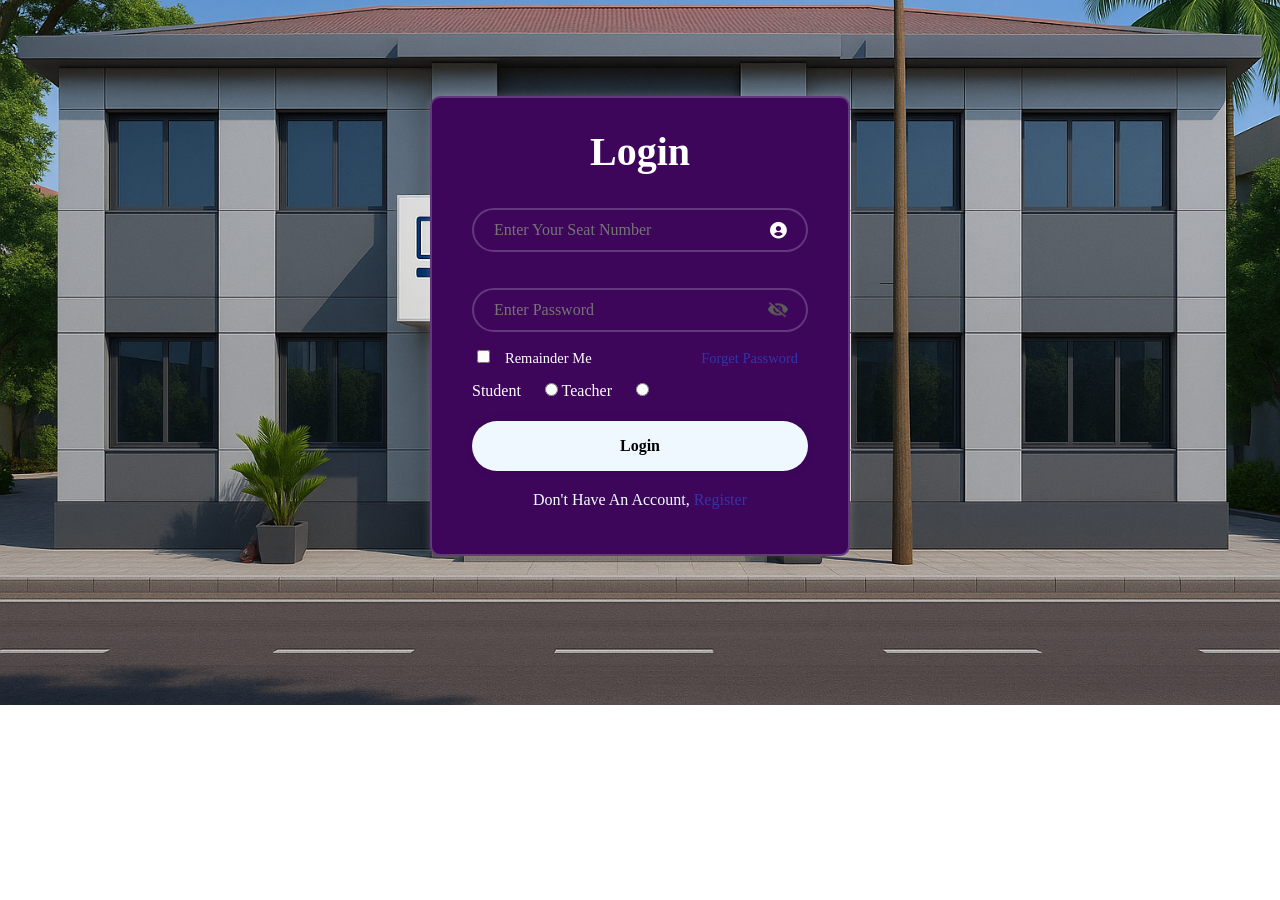
<file: index.html>
<!DOCTYPE html>
 <html lang="en">
 <head>
    <meta charset="UTF-8">
    <meta name="viewport" content="width=device-width, initial-scale=1.0">
    <title>Login Form</title>
    <link rel="stylesheet" href="login.css" hreflang="index.php">
    <link href='https://unpkg.com/boxicons@2.1.4/css/boxicons.min.css' rel='stylesheet'>
 </head>
 <script>

  // let eyeicon = document.getElementById("eyeicon");
  // let password = document.getElementById("password");
  // eyeicon.dblonclick = function()
  // {
  //   if(password.type == "password")
  //   {
  //     password.type = "text";
  //     eyeicon.scr = "eye-open.png";
  //   }
  //   else
  //   {
  //    password.type = "password";
  //     eyeicon.scr = "eye-close.png";
  //   }
  // }

  function setcookie()
  {
    var user = document.getElementById("user1").value;
    var pass = document.getElementById("pass1").value;
    
    document.cookie = "myusername="+user+"; path=http://localhost/EXAM MANAGEMENT/";
    document.cookie = "mypass="+pass+"; path=http://localhost/EXAM MANAGEMENT/";
  }
  function getcookiedata()
  {
    console.log(document.cookie);
    var u = getcookie("myusername");
    var p = getcookie("mypass");
     document.getElementById("user1").value = u;
     document.getElementById("pass1").value = p;
  }
  function getcookie(cname)
  {
    var name = cname+"=";
    var decodedCookie = decodeURIComponent(document.cookie);
    var ca = decodedCookie.split(";");
    for(var i=0; i<ca.length; i++)
    {
      var c = ca[i];
      while(c.charAt(0)==' ')
      {
        c= c.substring(1);
      }
      if(c.indexOf(name)==0)
      {
        return c.substring(name.length, c.length);
      }
    }
    return "";
  }
  
 </script>
 <body onload="getcookiedata()">

    <div class="wrapper">
      <form action="login.php" method="post">
      <h1>Login</h1>
      <div class="input-box"> 
        <input type="number" placeholder="Enter Your Seat Number" name="seat" id="user1" required>
        <i class='bx bxs-user-circle'></i><br>
      </div>
      <div class="input-box">
      <input type="password" placeholder="Enter Password" name="pass" id="pass1" required>
        <img src="eye-close.png" name="eyeicon"></img>
      </div>
      <div class="rememder">
        <label><input type="checkbox" id="ch1" onclick="setcookie()" >Remainder Me</label>
        <a href="forget.html">Forget Password</a>
      </div>
      <div class="radio-container">
        <label for="student">Student</label>
        <input type="radio" id="student" name="role" value="student">
        <label for="teacher">Teacher</label>
        <input type="radio" id="teacher" name="role" value="teacher">
    </div>
      <button type="submit" class="btn1">Login</button>

      <div class="register">
        <p>Don't Have An Account, 
          <a href="registration.html">Register</a>
        </p>
      </div>
      <div id="toast" class="toast"></div>

        
      </form>
    </div>


 </body>
 </html>
</file>
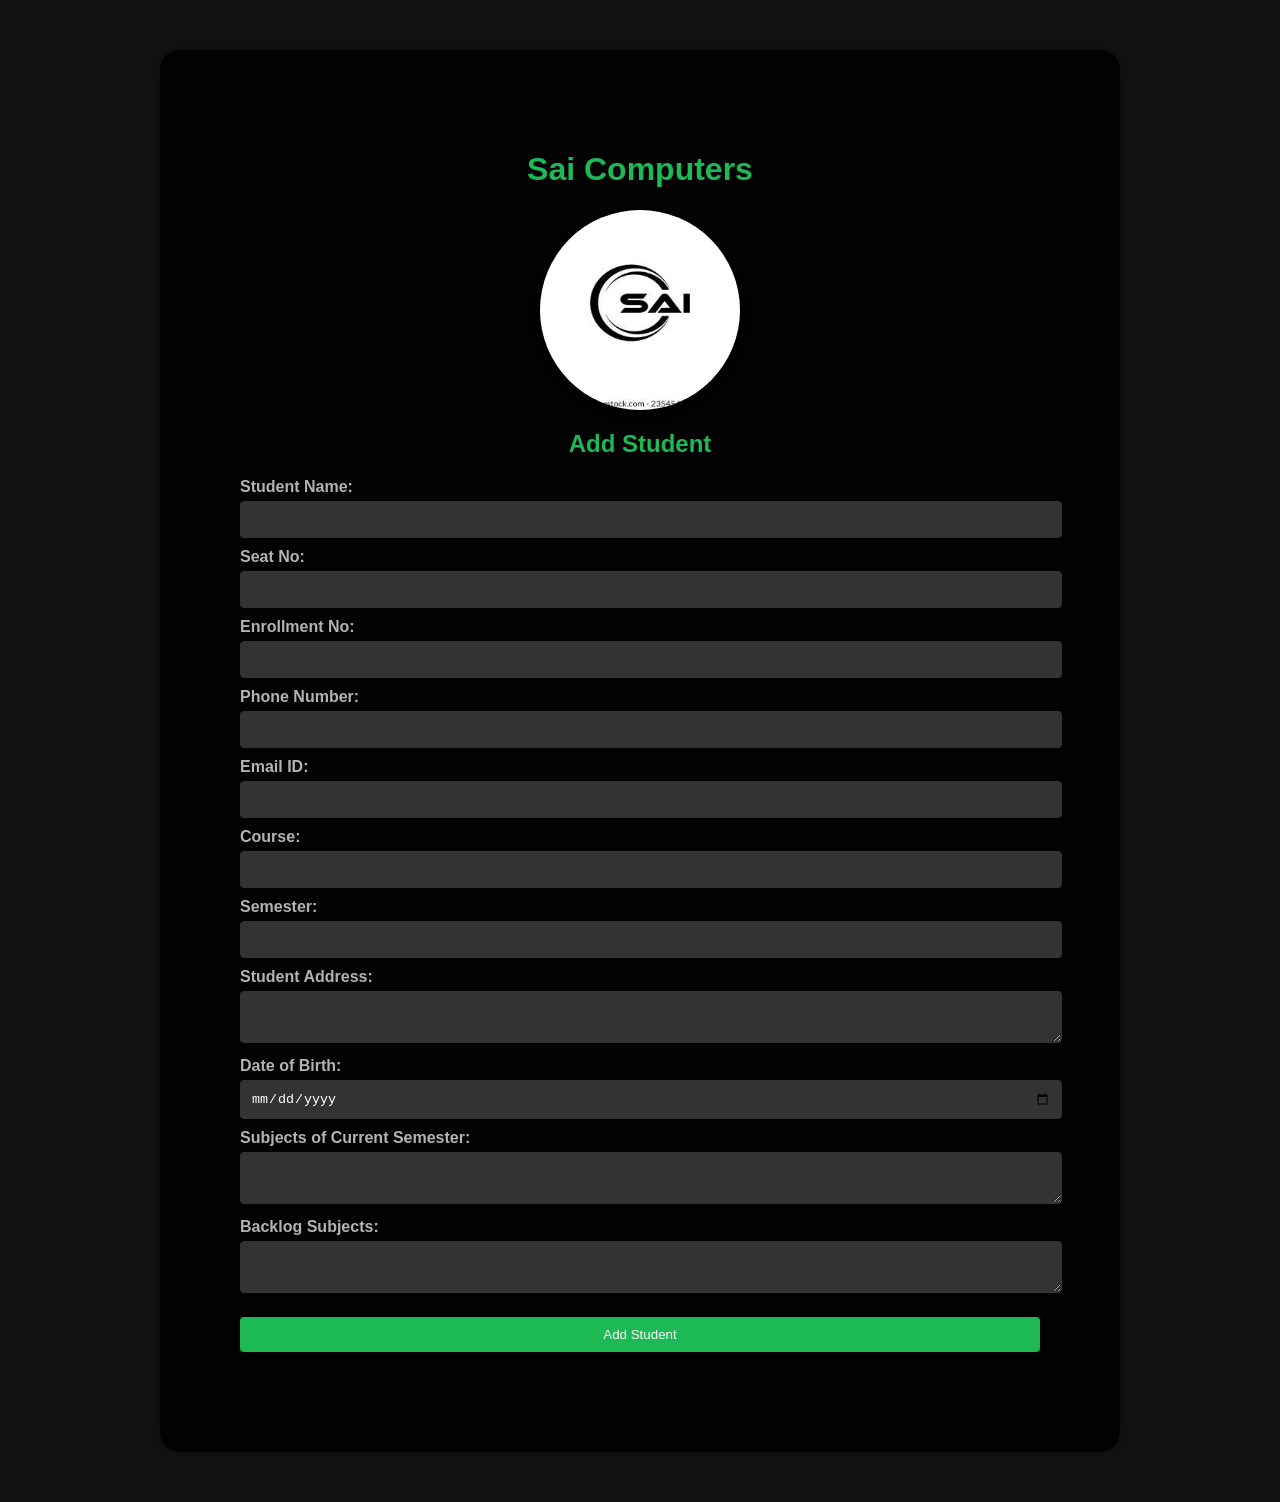
<file: addstd.html>
<!DOCTYPE html>
<html lang="en">

<head>
    <meta charset="UTF-8">
    <meta name="viewport" content="width=device-width, initial-scale=1.0">
    <title>Add Student</title>
    <link rel="stylesheet" href="addstd.css">
</head>

<body>
    
    <div class="container">
        <h1>Sai Computers</h1>

      
        <img src="sai.jpg" alt="" class="school-logo">

        <h2>Add Student</h2>

        <form action="addstd.php" method="post" id="student-form">
            <div class="form-group">
                <label for="studentName">Student Name:</label>
                <input type="text" id="studentName" name="studentName" required>
            </div>

            <div class="form-group">
                <label for="seatNo">Seat No:</label>
                <input type="text" id="seatNo" name="seatNo" required>
            </div>

            <div class="form-group">
                <label for="enrollmentNo">Enrollment No:</label>
                <input type="text" id="enrollmentNo" name="enrollmentNo" required>
            </div>

            <div class="form-group">
                <label for="phoneNumber">Phone Number:</label>
                <input type="tel" id="phoneNumber" name="phoneNumber" required>
            </div>

            <div class="form-group">
                <label for="email">Email ID:</label>
                <input type="email" id="email" name="email" required>
            </div>

            <div class="form-group">
                <label for="course">Course:</label>
                <input type="text" id="course" name="course" required>
            </div>

            <div class="form-group">
                <label for="semester">Semester:</label>
                <input type="text" id="semester" name="semester" required>
            </div>

            <div class="form-group">
                <label for="address">Student Address:</label>
                <textarea id="address" name="address" required></textarea>
            </div>

            <div class="form-group">
                <label for="dob">Date of Birth:</label>
                <input type="date" id="dob" name="dob" required>
            </div>

            <div class="form-group">
                <label for="currentSubjects">Subjects of Current Semester:</label>
                <textarea id="currentSubjects" name="currentSubjects"></textarea>
            </div>

            <div class="form-group">
                <label for="backlogSubjects">Backlog Subjects:</label>
                <textarea id="backlogSubjects" name="backlogSubjects"></textarea>
            </div>

            <input type="submit" value="Add Student" name="add_student_btn">
        </form>
    </div>
</body>

</html>
</file>
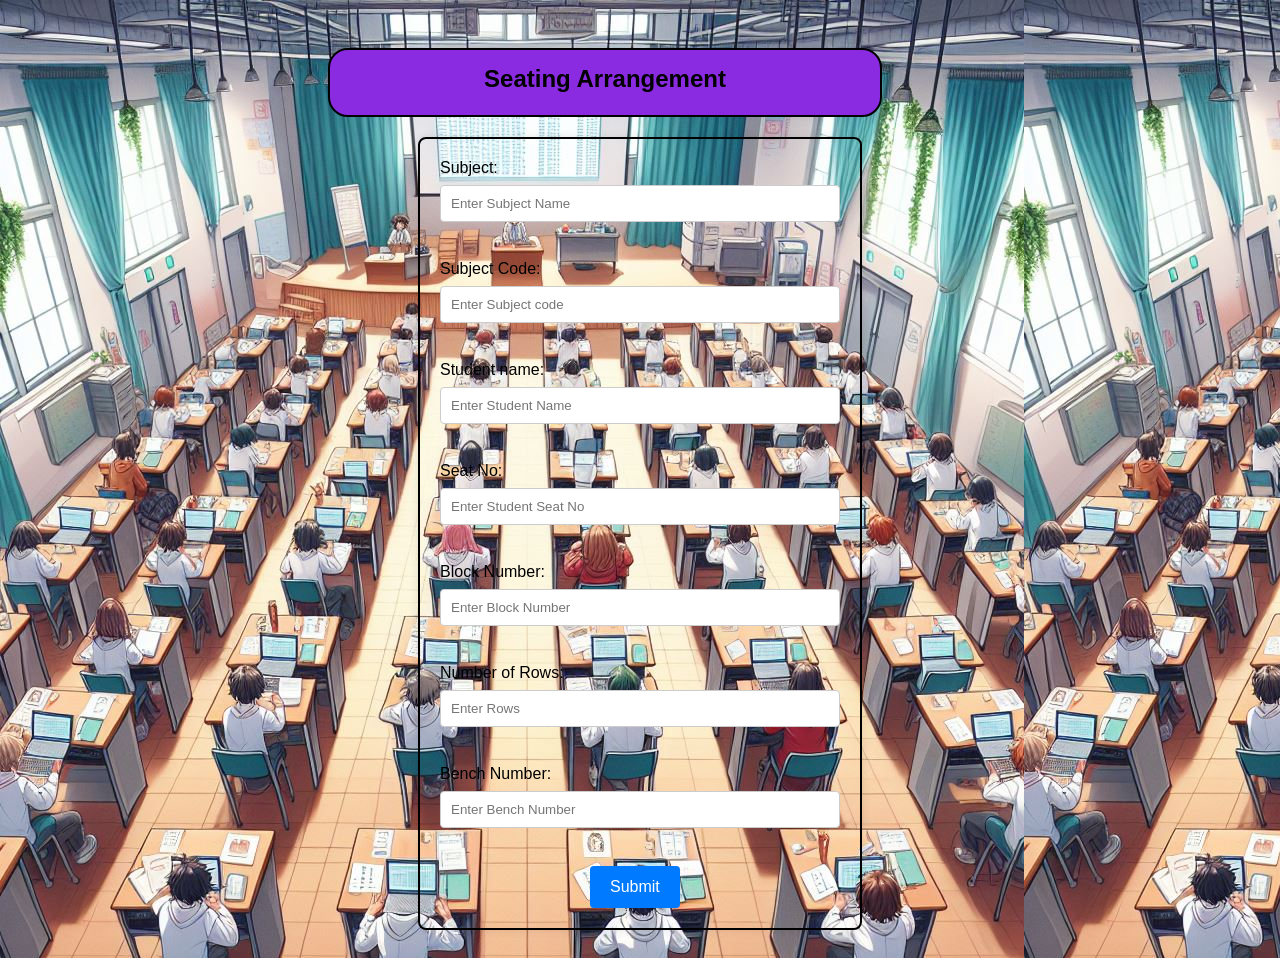
<file: Adminseat.html>
<!DOCTYPE html>
<html>
<head>
        <title>Seating Arrangement Form</title>
        <link rel="stylesheet" href="seat.css"> 
</head>
<body>

    <h2>Seating Arrangement </h2>

    <form action="Adminseat.php" method="post" >

        <label for="Std">Subject:</label>
        <input type="text" id="stdname" name="subject" placeholder="Enter Subject Name" required><br><br>
        <label for="Std">Subject Code:</label>
        <input type="text" id="stdname" name="subjectcode" placeholder="Enter Subject code" required><br><br>
        <label for="Std">Student name:</label>
        <input type="text" id="stdname" name="studentname" placeholder="Enter Student Name" required><br><br>
        
        <label for="Seatno">Seat No:</label>
        <input type="number" id="seat" name="seatnumber" placeholder="Enter Student Seat No" required><br><br>
        <label for="blockNumber">Block Number:</label>
        <input type="number" id="blockNumber" name="blockNumber" placeholder="Enter Block Number"  required><br><br>
        <label for="numRows">Number of Rows:</label>
        <input type="number" id="numRows" name="numRows" placeholder="Enter Rows"  required><br><br>

        <label for="benchNumber">Bench Number:</label>
        <input type="number" id="benchNumber" name="benchNumber" placeholder="Enter Bench Number"  required><br><br>
        
        

        
        <input type="submit" value="Submit">


    </form>
   


</body>
</html>
</file>
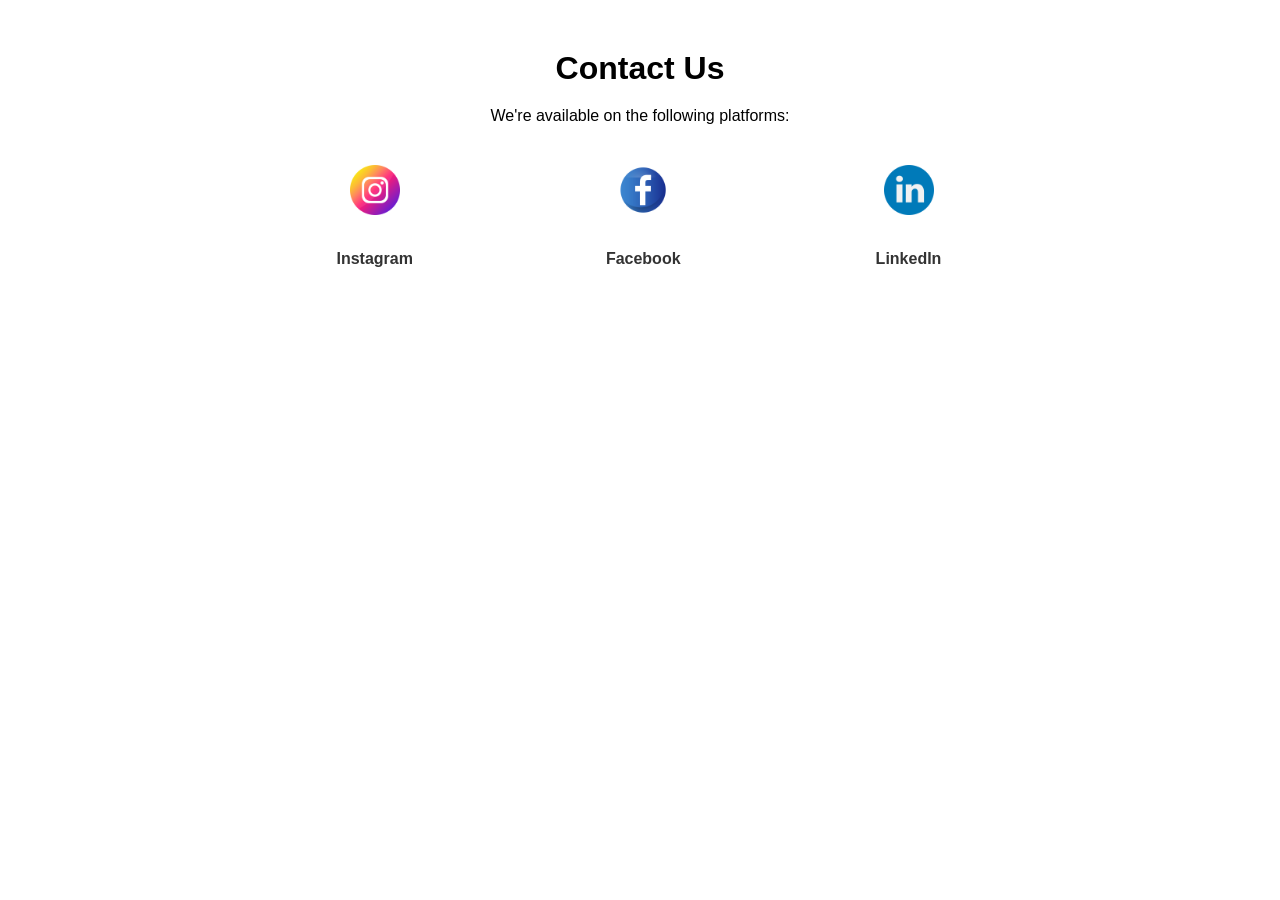
<file: contact.html>
<!DOCTYPE html>
<html lang="en">
<head>
    <meta charset="UTF-8">
    <meta name="viewport" content="width=device-width, initial-scale=1.0">
    <title>Contact Us</title>
    <style>
        body {
            font-family: Arial, sans-serif;
            margin: 0;
            padding: 0;
        }
        .container {
            max-width: 800px;
            margin: 50px auto;
            text-align: center;
        }
        h1 {
            margin-bottom: 20px;
        }
        .contact-info {
            margin-top: 30px;
            display: flex;
            justify-content: space-around;
            align-items: center;
        }
        .contact-info a {
            text-decoration: none;
            color: #333;
            transition: color 0.3s;
        }
        .contact-info a:hover {
            color: #007bff;
        }
        .social-logo {
            width: 50px;
            height: 50px;
            margin: 10px;
        }
    </style>
</head>
<body>
    <div class="container">
        <h1>Contact Us</h1>
        <p>We're available on the following platforms:</p>
        <div class="contact-info">
            <a href="https://www.instagram.com/mr_varun1314_official" target="_blank">
                <img src="instagram.png" alt="Instagram" class="social-logo">
                <h4>Instagram</h4>
            </a>
            <a href="https://www.facebook.com/varun sanjay Varute" target="_blank">
                <img src="facebook.png" alt="Facebook" class="social-logo">
                <h4>Facebook</h4>
            </a>
            <a href="https://www.linkedin.com/in/your_account_name" target="_blank">
                <img src="linkedin.png" alt="LinkedIn" class="social-logo">
                <h4>LinkedIn</h4>
            </a>
        </div>
    </div>
</body>
</html>
</file>
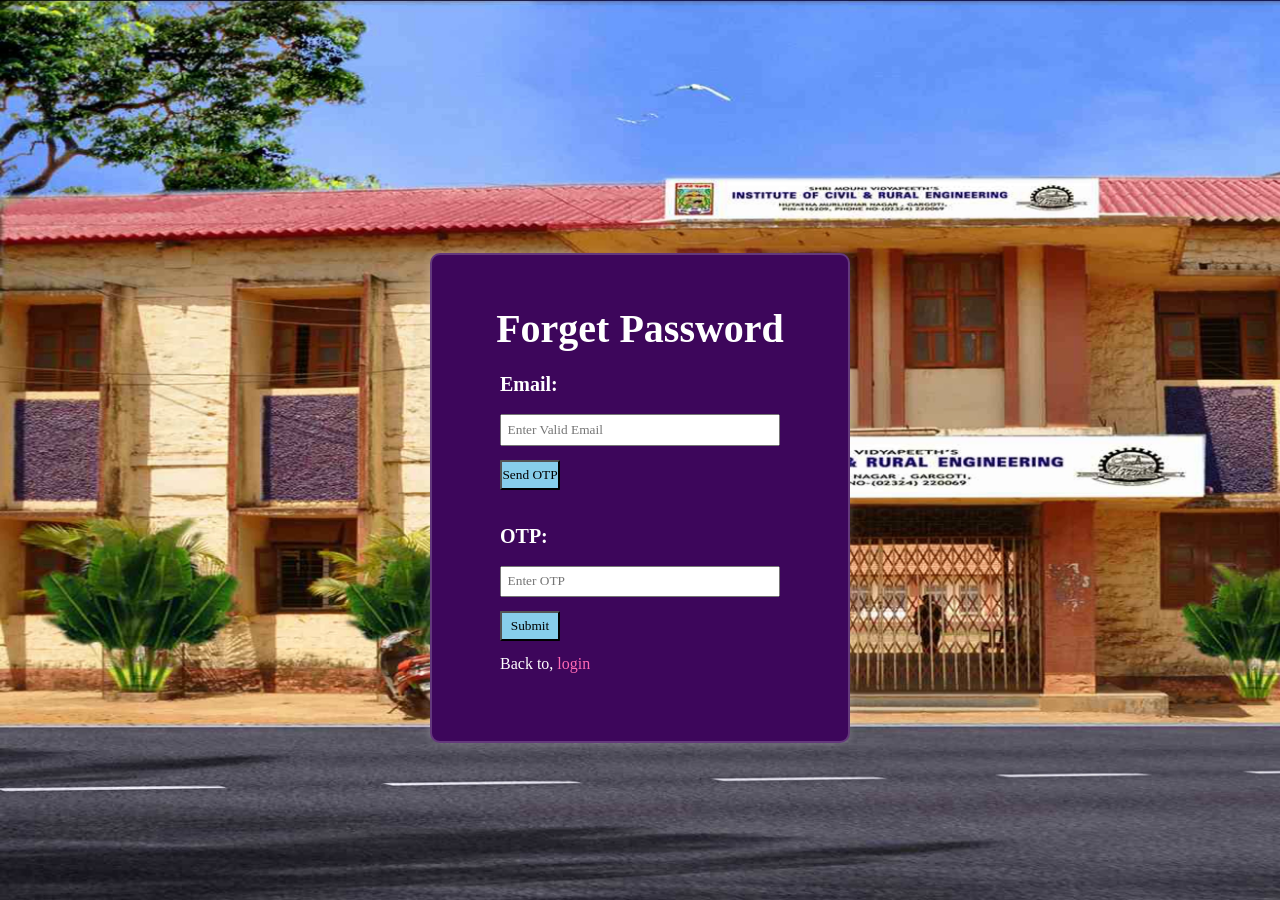
<file: forget.html>
<!DOCTYPE html>
<html lang="en">
<head>
    <meta charset="UTF-8">
    <meta name="viewport" content="width=device-width, initial-scale=1.0">
    <link rel="stylesheet" href="forget.css">
    <link href='https://unpkg.com/boxicons@2.1.4/css/boxicons.min.css' rel='stylesheet'>
    <title>Forget Password</title>
</head>
<body>
    <div class="wrapper">
        <h1>Forget Password</h1>
        <form action="send_otp.php" method="post" id="frm1">
            <div class="input-box">
                <h4>Email:</h4><br>
                <input type="email" id="txt1" name="email" placeholder="Enter Valid Email" required>
                <span id="email-error" class="error"></span>
            </div>
            <button type="button" onclick="generateAndSendOTP()">Send OTP</button>
            <div class="input-box">
                <h4>OTP:</h4><br>
                <input type="text" id="otp" name="otp" placeholder="Enter OTP" required>
                <span id="otp-error" class="error"></span>
            </div>
            <button type="button" onclick="validateForm()">Submit</button>
            <div class="login">
                <p>Back to, <a href="Login.html">login</a></p>
            </div>
        </form>
    </div>

    <script>
    
        function generateAndSendOTP() {
            var email = document.getElementById("txt1").value;
            var emailRegex = /^[^\s@]+@[^\s@]+\.[^\s@]+$/;
            var emailError = document.getElementById("email-error");

            if (!emailRegex.test(email)) {
                emailError.textContent = "Invalid email address";
                return;
            }


            var otp = Math.floor(100000 + Math.random() * 900000);

            
            document.getElementById("otp").value = otp;
        }


        function validateForm() {
            var otp = document.getElementById("otp").value;
            var otpError = document.getElementById("otp-error");

            if (otp.length !== 6 || isNaN(otp)) {
                otpError.textContent = "OTP must be a 6-digit number";
                return;
            }

        
            window.location.href = "password_reset.html";
        }
    </script>
</body>
</html>
</file>
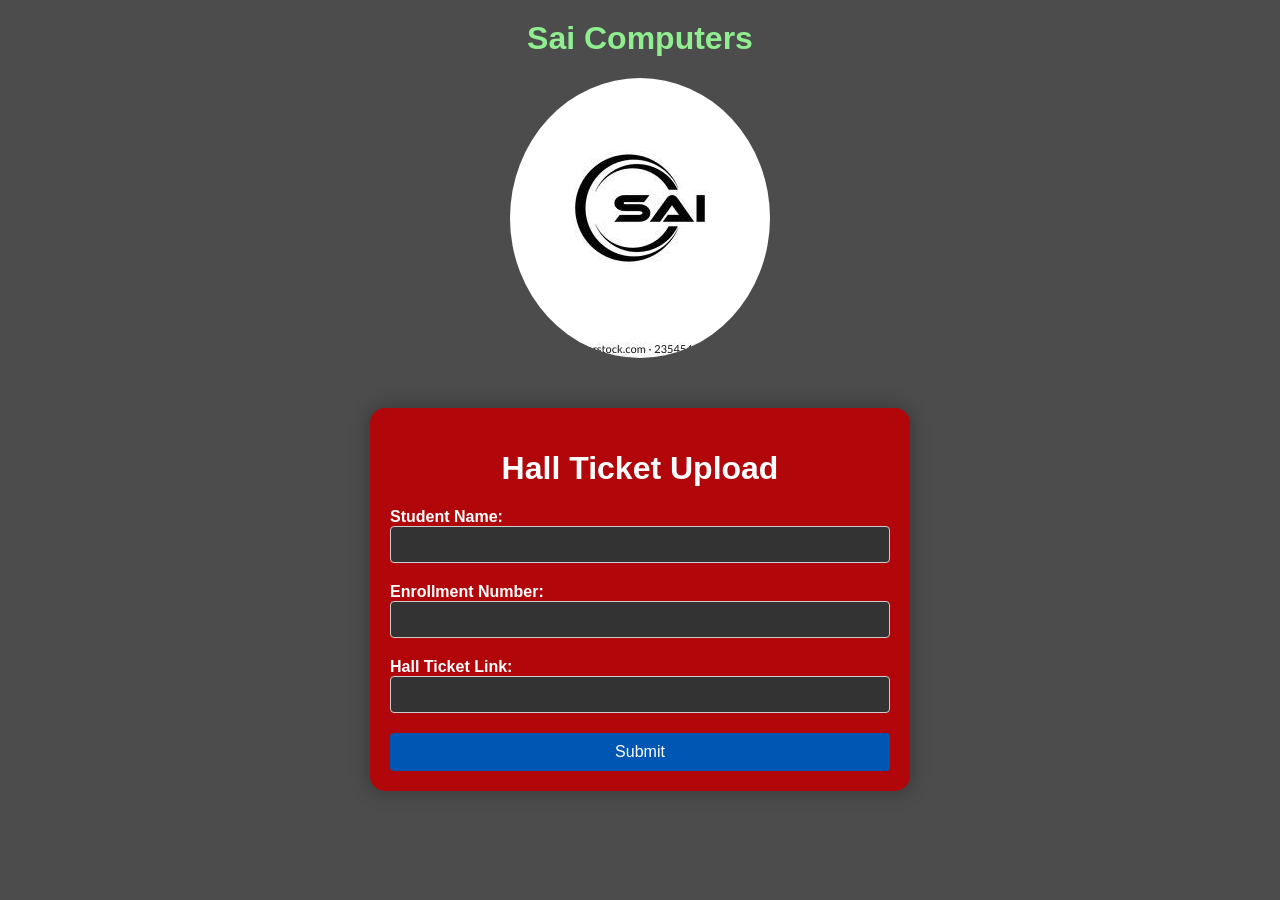
<file: holl.html>
<!DOCTYPE html>
<html lang="en">
<head>
    <meta charset="UTF-8">
    <meta name="viewport" content="width=device-width, initial-scale=1.0">
    <title>Hall Ticket Upload</title>
    <link rel="stylesheet" href="holl.css">
</head>
<body>
    <div class="heading">
        <h1 class="site-title">Sai Computers</h1>
        <img src="sai.jpg" alt="icre.jpeg">
    </div>
    <div class="container">
        <h1>Hall Ticket Upload</h1>
        <form action="holl.php" method="post">
            <div class="form-group">
                <label for="Student_name">Student Name:</label>
                <input type="text" id="Student_name" name="Student_name" required>
            </div>

            <div class="form-group">
                <label for="enrollment_number">Enrollment Number:</label>
                <input type="text" id="enrollment_number" name="enrollment_number" required>
            </div>

            <div class="form-group">
                <label for="hall_ticket_file">Hall Ticket Link:</label>
                <input type="text" id="hall_ticket_file" name="hall_ticket_file" required>
            </div>

            <input type="submit" value="Submit" class="btn">
        </form>
    </div>
</body>
</html>
</file>
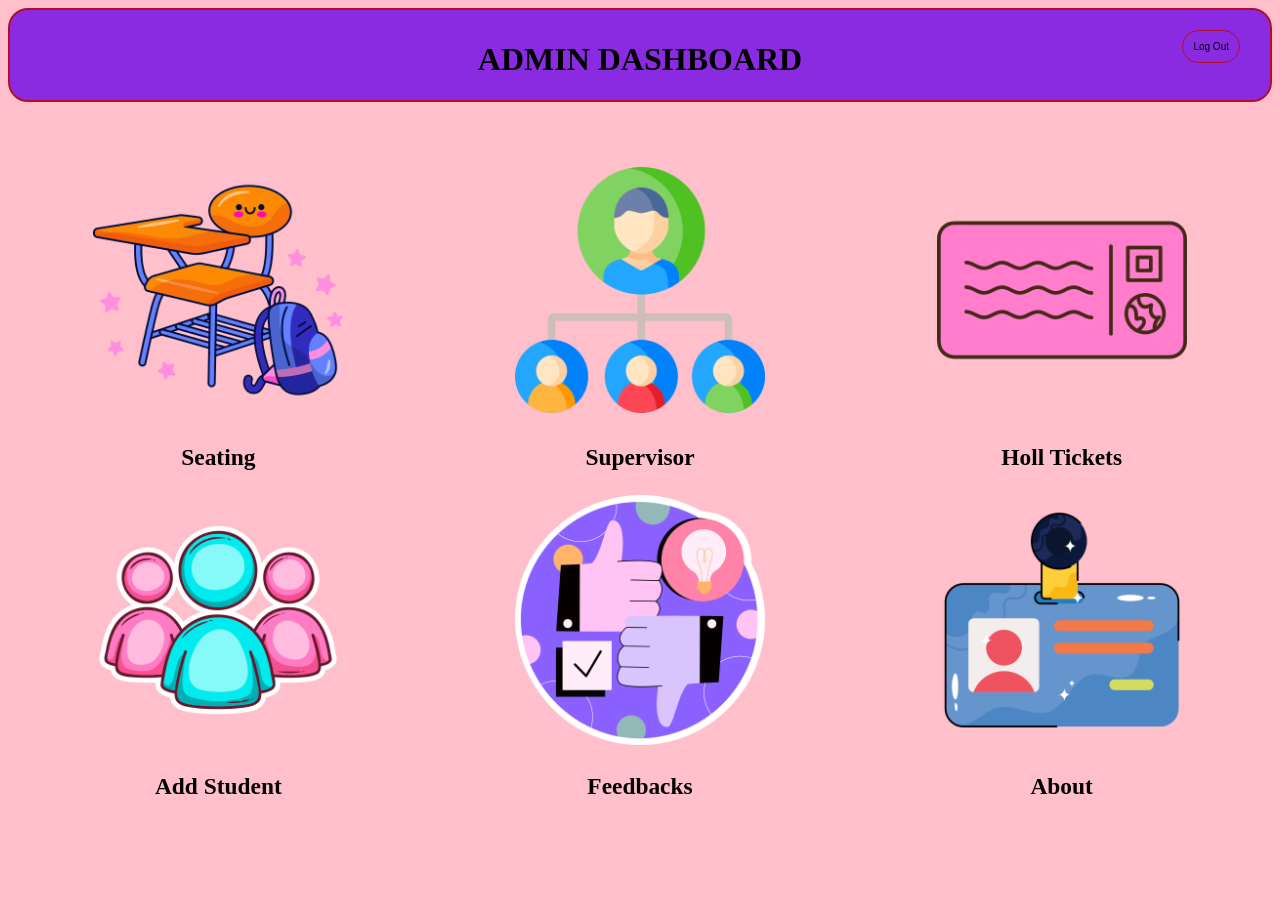
<file: MainAdmin.html>
<!DOCTYPE html>
<html lang="en">

<head>
    <meta charset="UTF-8">
    <meta name="viewport" content="width=device-width, initial-scale=1.0">
    <title>Admin Home Page</title>
    <link rel="stylesheet" href="MainAdmin1.css">
</head>

<body>

    <header>
        <h1>ADMIN DASHBOARD</h1>
        <input type="button" value="Log Out" id="Logout" onclick="location.href='index.html'">
    </header>
    <div class="container">
        <div>
            <a href="Adminseat.html" target="_blank">
            <img src="chair.png" alt="Profile" >
            <h3>Seating</h3></a>
            </a>
        </div>
        <div>
            <a href="super.html">
            <img src="super1.png"alt="">
          <h3>Supervisor</h3></a> 
        </div>
        <div>
            <a href="holl.html">
            <img src="holl1.png" alt="">
          <h3>Holl Tickets</h3></a>
        </div>
        <div>
            <a href="addstd.html">
            <img src="student.png" alt="">
          <h3>Add Student</h3></a> 
        </div>
        <div>
            <a href="feed.php">
            <img src="feedback.png" alt="">
          <h3>Feedbacks</h3></a> 
        </div>
        <div>
          <a href="teacherabout.php">
          <img src="abouttea.png" alt="">
        <h3>About</h3></a> 
      </div>
    
    </div>
</html>
</file>
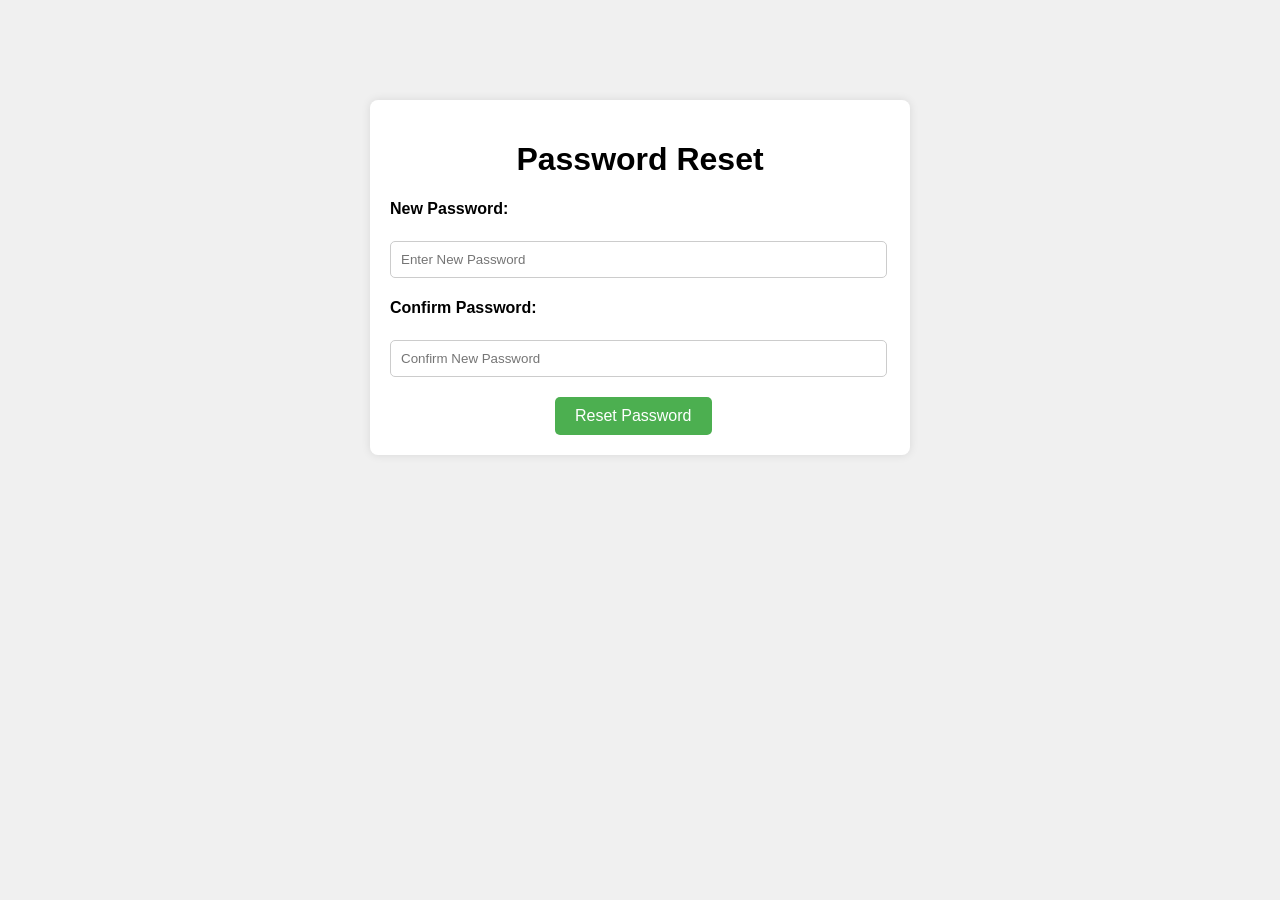
<file: password_reset.html>
<!DOCTYPE html>
<html lang="en">
<head>
    <meta charset="UTF-8">
    <meta name="viewport" content="width=device-width, initial-scale=1.0">
    <link rel="stylesheet" href="password_reset.css">
    <style>
        body {
            background-image: url('C:\Users\ADMIN\Downloads\pc.png');
            background-size: cover;
            background-repeat: no-repeat;
            background-position: center;
        }
    </style>
    <title>Password Reset</title>
</head>
<body>
    <div class="wrapper">
        <h1>Password Reset</h1>
        <form action="#" method="post">
            <div class="input-box">
                <h4>New Password:</h4><br>
                <input type="password" name="new_password" id="new_password" placeholder="Enter New Password" required>
            </div>
            <div class="input-box">
                <h4>Confirm Password:</h4><br>
                <input type="password" name="confirm_password" id="confirm_password" placeholder="Confirm New Password" required>
            </div>
            <button type="submit">Reset Password</button>
        </form>
    </div>
</body>
</html>
</file>
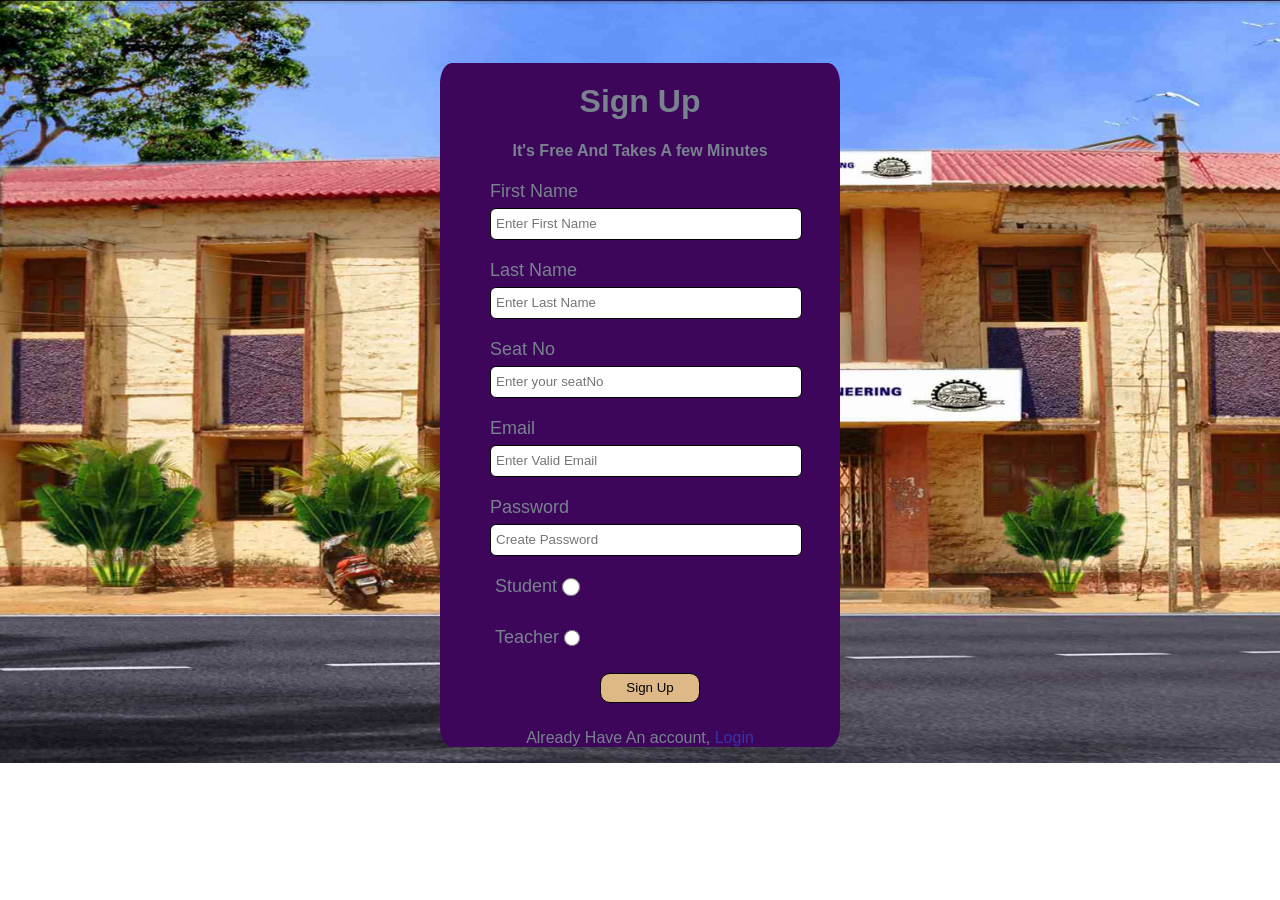
<file: registration.html>
<!DOCTYPE html>
<html lang="en">
<head>
    <meta charset="UTF-8">
    <meta name="viewport" content="width=device-width, initial-scale=1.0">
    <link rel="stylesheet" href="registeration.css">
    <title>Sign up</title>
</head>
<body>
    <div class="signup-box">
        <h1>Sign Up</h1>
        <h4>It's Free And Takes A few Minutes</h4>
        <form action="reg.php" method="post">
            <label>First Name</label>
            <input type="text" name="first" id="frt1" placeholder="Enter First Name">
            <label>Last Name</label>
            <input type="text" name="last" id="lst1" placeholder="Enter Last Name">
            <label>Seat No</label>
            <input type="number" name="seatno1" id="seat1" placeholder="Enter your seatNo">
            <label>Email</label>
            <input type="email" name="email" id="email" placeholder="Enter Valid Email">
            <label>Password</label>
            <input type="password" name="pass" id="pass1" placeholder="Create Password"><br>
            <div class="radio">
                <div class="radio-container">
                    <label for="student">Student</label>
                    <input type="radio" id="student" name="role" value="student">
                </div>
                <div class="radio-container">
                    <label for="teacher">Teacher</label>
                    <input type="radio" id="teacher" name="role" value="teacher">
                </div>
              </div>
            <button>Sign Up</button>
            <p class="para1">Already Have An account,  <a href="Login.html">Login</a></p>
         
        </form>

    </div>

</body>
</html>
</file>
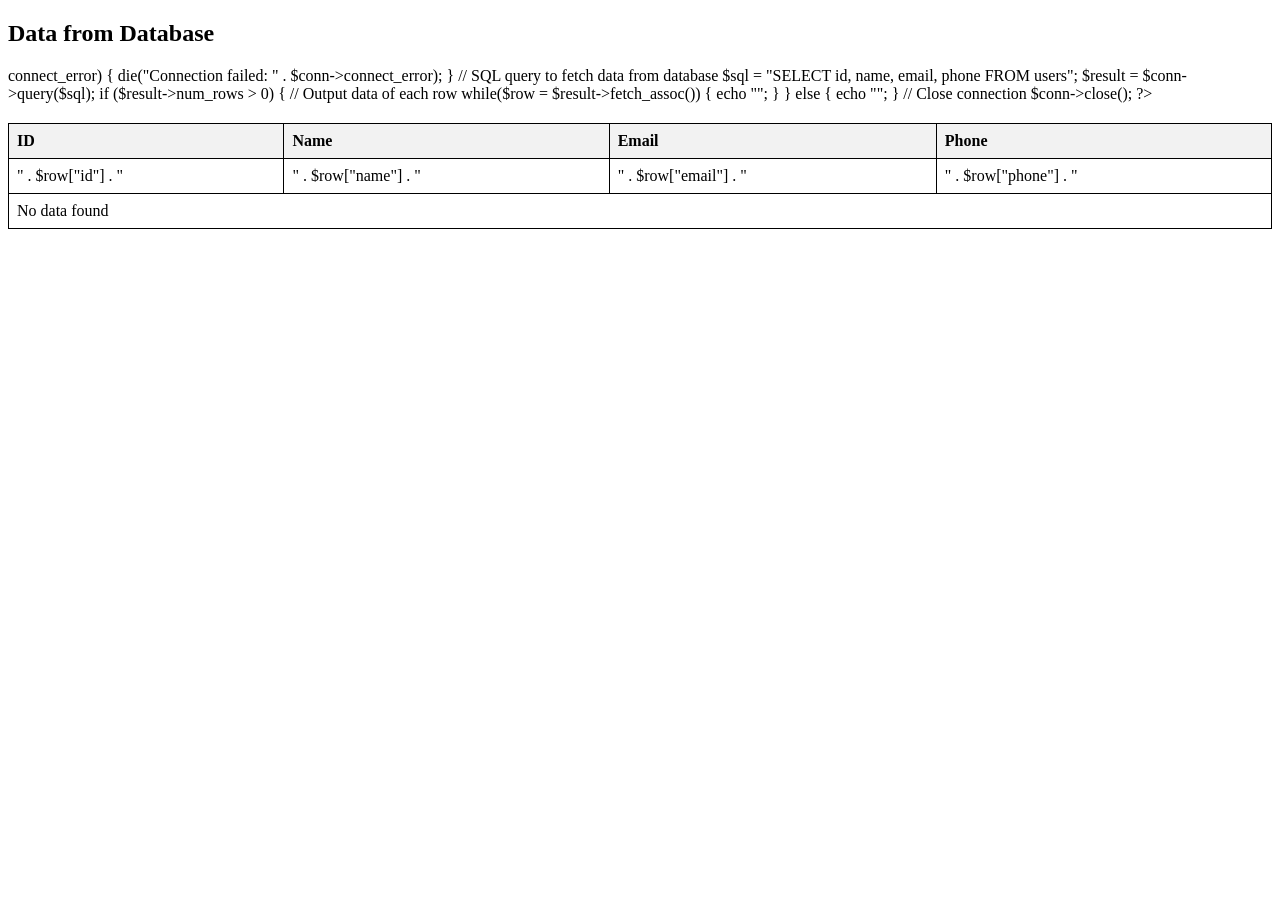
<file: seat.html>
<!DOCTYPE html>
<html>
<head>
    <title>Fetch Data from Database</title>
    <style>
        table {
            width: 100%;
            border-collapse: collapse;
            margin-top: 20px;
        }
        th, td {
            border: 1px solid black;
            padding: 8px;
            text-align: left;
        }
        th {
            background-color: #f2f2f2;
        }
    </style>
</head>
<body>

<h2>Data from Database</h2>

<table>
    <thead>
        <tr>
            <th>ID</th>
            <th>Name</th>
            <th>Email</th>
            <th>Phone</th>
        </tr>
    </thead>
    <tbody>
        <?php
        // Database connection
        $servername = "localhost";
        $username = "username";
        $password = "password";
        $dbname = "database_name";

        // Create connection
        $conn = new mysqli($servername, $username, $password, $dbname);

        // Check connection
        if ($conn->connect_error) {
            die("Connection failed: " . $conn->connect_error);
        }

        // SQL query to fetch data from database
        $sql = "SELECT id, name, email, phone FROM users";
        $result = $conn->query($sql);

        if ($result->num_rows > 0) {
            // Output data of each row
            while($row = $result->fetch_assoc()) {
                echo "<tr>
                        <td>" . $row["id"] . "</td>
                        <td>" . $row["name"] . "</td>
                        <td>" . $row["email"] . "</td>
                        <td>" . $row["phone"] . "</td>
                      </tr>";
            }
        } else {
            echo "<tr><td colspan='4'>No data found</td></tr>";
        }
        
        // Close connection
        $conn->close();
        ?>
    </tbody>
</table>

</body>
</html>
</file>
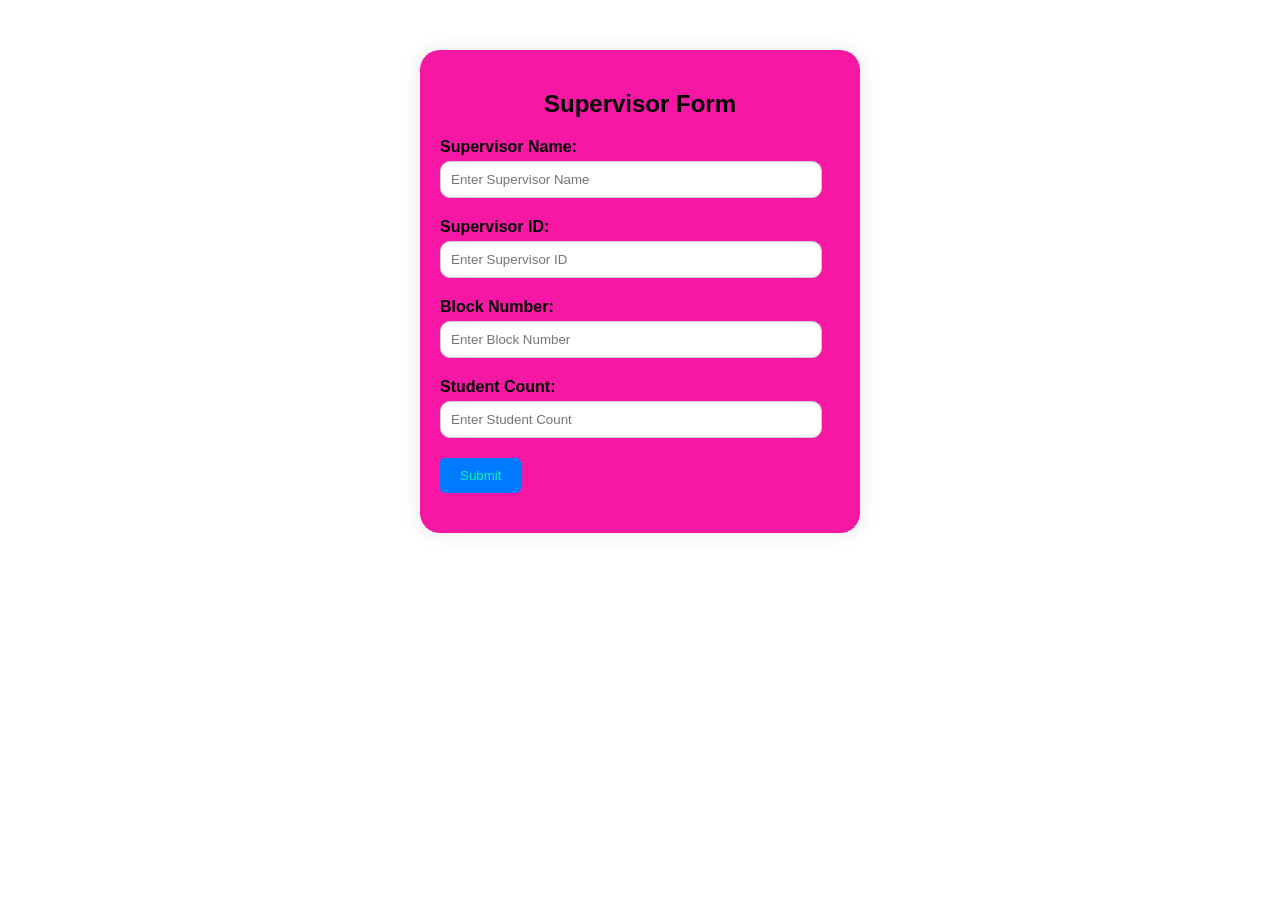
<file: super.html>
<!DOCTYPE html>
<html lang="en">
<head>
    <meta charset="UTF-8">
    <meta name="viewport" content="width=device-width, initial-scale=1.0">
    <title>Supervisor Form</title>
    <style>
        body {
            font-family:sans-serif;
            margin: 0;
            padding: 0;
            background-image: url('c:\\Users\\ADMIN\\Downloads\\pc.png');
            background-size: cover;
            background-repeat: no-repeat;
            background-position: center;
        }
        .container {
            
            max-width: 400px;
            margin: 50px auto;
            background-color: hsla(322, 93%, 50%, 0.94); /* Add some transparency */
            padding: 20px;
            border-radius: 20px;
            box-shadow: 0 0 20px rgba(38, 2, 2, 0.1);
        }
        .container h2 {
            text-align: center;
            margin-bottom: 20px;
        }
        .form-group {
            margin-bottom: 20px;
        }
        .form-group label {
            display: block;
            font-weight: bold;
            margin-bottom: 5px;
        }
        .form-group input {
            width: 90%;
            padding: 10px;
            border: 1px solid #ccc;
            border-radius: 10px;
        }
        .form-group select {
            width: 100%;
            padding: 10px;
            border: 1px solid #ccc;
            border-radius: 10px;
        }
        .form-group button {
            background-color: #007bff;
            color: hsl(161, 94%, 50%);
            border: none;
            padding: 10px 20px;
            border-radius: 5px;
            cursor: pointer;
        }
        .form-group button:hover {
            background-color: #0056b3;
            
        }
    </style>
</head>
<body>
    <div class="container">
        <h2>Supervisor Form</h2>
        <form action="super.php" method="post">
            <div class="form-group">
                <label for="supervisor_name">Supervisor Name:</label>
                <input type="text" name="supervisor_name" id="supervisor_name" placeholder="Enter Supervisor Name" required>
            </div>
            <div class="form-group">
                <label for="supervisor_id">Supervisor ID:</label>
                <input type="text" name="supervisor_id" id="supervisor_id" placeholder="Enter Supervisor ID" required>
            </div>
            <div class="form-group">
                <label for="block_no">Block Number:</label>
                <input type="text" name="block_no" id="block_no" placeholder="Enter Block Number" required>
            </div>
            <div class="form-group">
                <label for="student_count">Student Count:</label>
                <input type="number" name="student_count" id="student_count" placeholder="Enter Student Count" required>
            </div>
            <div class="form-group">
                <button type="submit">Submit</button>
            </div>
        </form>
    </div>
</body>
</html>
</file>
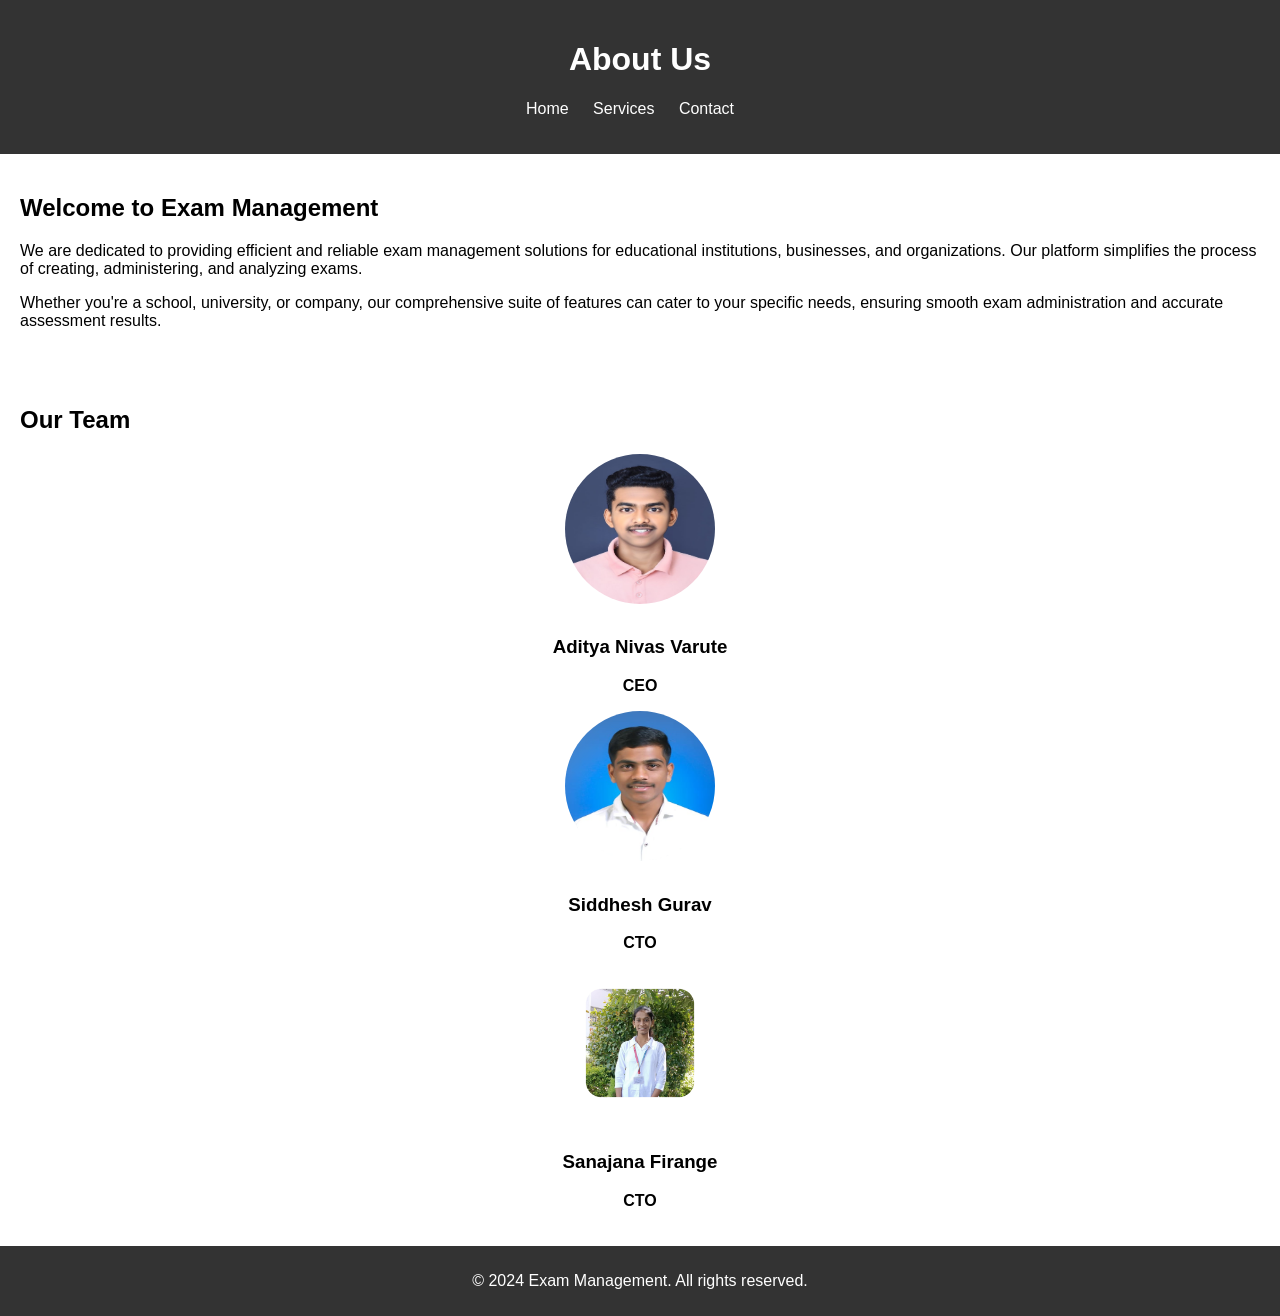
<file: userabout.html>
<!DOCTYPE html>
<html lang="en">
<head>
    <meta charset="UTF-8">
    <meta name="viewport" content="width=device-width, initial-scale=1.0">
    <title>About Us - Exam Management</title>
    <link rel="stylesheet" href="styles.css">
</head>
<body>
    <header>
        <h1>About Us</h1>
        <nav>
            <ul>
                <li><a href="main.html">Home</a></li>
                <li><a href="about.html">Services</a></li>
                <li><a href="contact.html">Contact</a></li>
            </ul>
        </nav>
    </header>
    <section class="about-section">
        <h2>Welcome to Exam Management</h2>
        <p>We are dedicated to providing efficient and reliable exam management solutions for educational institutions, businesses, and organizations. Our platform simplifies the process of creating, administering, and analyzing exams.</p>
        <p>Whether you're a school, university, or company, our comprehensive suite of features can cater to your specific needs, ensuring smooth exam administration and accurate assessment results.</p>
    </section>
    <section class="team-section">
        <h2>Our Team</h2>
        <div class="team-member">
            <img src="aditya.jpg" alt="Team Member 1">
            <h3>Aditya Nivas Varute</h3>
            <p><b>CEO</b></p>
        </div>
        <div class="team-member">
            <img src="a.jpg" alt="Team Member 2">
            <h3>Siddhesh Gurav</h3>
            <p><b>CTO</b></p>
        </div>
        <div class="team-member">
            <img src="m.jpg" alt="Team Member 2">
            <h3>Sanajana Firange</h3>
            <p><b>CTO</b></p>
        </div>
       
       
    </section>
    <footer>
        <p>&copy; 2024 Exam Management. All rights reserved.</p>
    </footer>
</body>
</html>
</file>
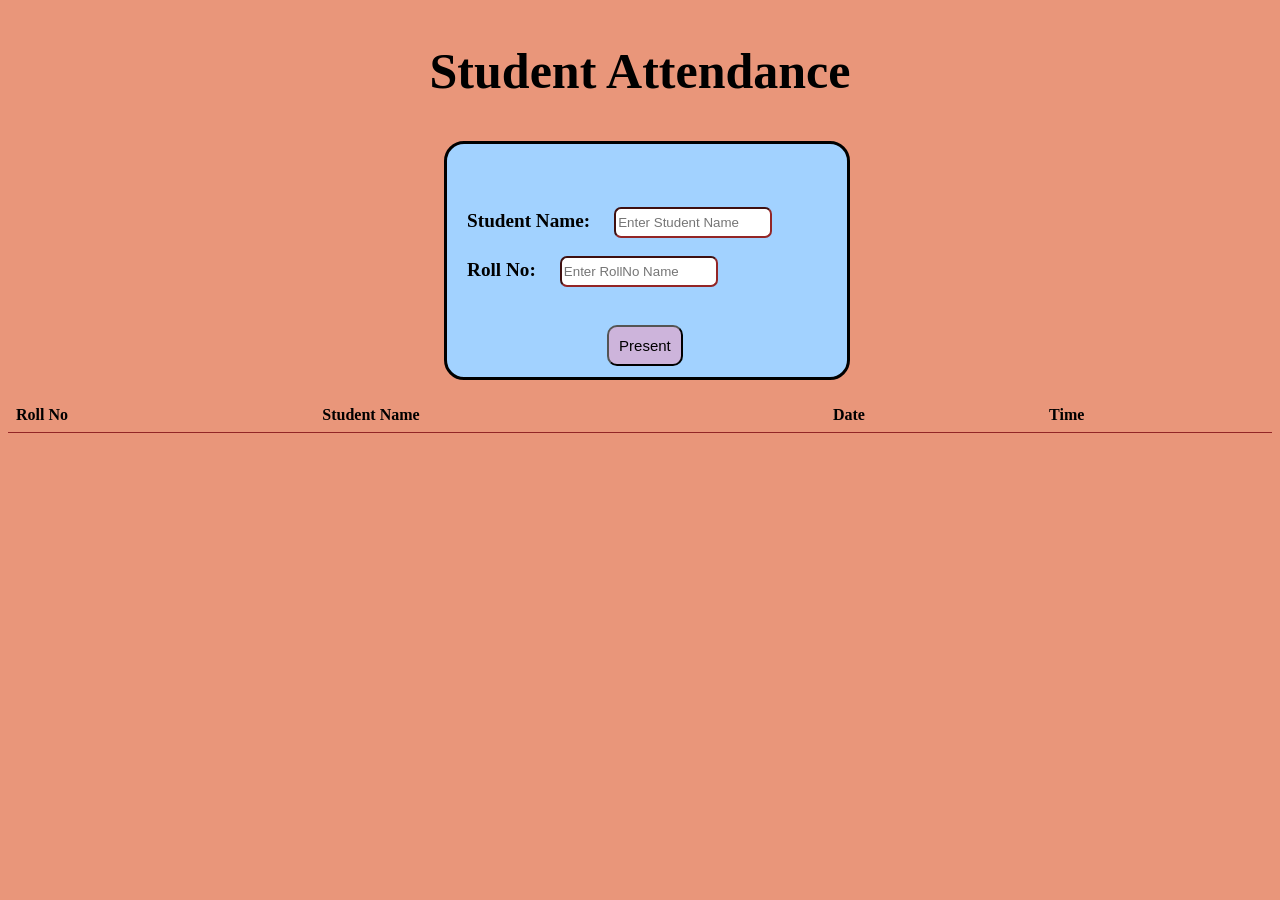
<file: userattendance.html>
<!DOCTYPE html>
<html lang="en">
<head>
<meta charset="UTF-8">
<meta name="viewport" content="width=device-width, initial-scale=1.0">
<title>Student Attendance</title>
<link rel="stylesheet" href="teacherrattendance.css">
</head>
<body>

<h2>Student Attendance</h2>

<div class="attendanceForm">
    <b><label for="studentName">Student Name:</label></b>
    <input type="text" placeholder="Enter Student Name" id="studentName" required><br><br>
   <b> <label for="rollNo">Roll No:</label></b>
    <input type="number" placeholder="Enter RollNo Name" id="rollNo" required><br><br>
    <button type="button" onclick="markAttendance()">Present</button>
</div>



<br>

<table id="attendanceTable">
    <thead>
        <tr>
            <th>Roll No</th>
            <th>Student Name</th>
            <th>Date</th>
            <th>Time</th>
        </tr>
    </thead>
    <tbody>
        
    </tbody>
</table>

<script>

    function markAttendance() {
        const studentName = document.getElementById('studentName').value;
        const rollNo = document.getElementById('rollNo').value;
        const date = new Date().toLocaleDateString();
        const time = new Date().toLocaleTimeString();

        const attendanceData = {
            rollNo,
            studentName,
            date,
            time
        };

        let attendanceList = JSON.parse(localStorage.getItem('attendance')) || [];
        attendanceList.unshift(attendanceData); 
        localStorage.setItem('attendance', JSON.stringify(attendanceList));

        
        const currentTime = new Date().getTime();
        const oneHourAgo = currentTime - (60 * 60 * 1000);
        attendanceList = attendanceList.filter(entry => {
            const entryTime = new Date(entry.date + ' ' + entry.time).getTime();
            return entryTime > oneHourAgo;
        });

        localStorage.setItem('attendance', JSON.stringify(attendanceList));

        
        const expirationTime = new Date();
        expirationTime.setTime(currentTime + (60 * 60 * 1000));
        document.cookie = `attendanceData=${JSON.stringify(attendanceList)}; expires=${expirationTime.toUTCString()}`;

        updateAttendanceTable();
        
        document.getElementById('studentName').value = '';
        document.getElementById('rollNo').value = '';
    }

    function updateAttendanceTable() {
        let attendanceList;

        const cookieData = document.cookie.split('; ').find(row => row.startsWith('attendanceData='));
        if (cookieData) {
            attendanceList = JSON.parse(decodeURIComponent(cookieData.split('=')[1]));
        } else {
            attendanceList = [];
        }

        const tbody = document.querySelector('#attendanceTable tbody');
        tbody.innerHTML = '';

        attendanceList.forEach(entry => {
            const row = document.createElement('tr');
            row.innerHTML = `
                <td>${entry.rollNo}</td>
                <td>${entry.studentName}</td>
                <td>${entry.date}</td>
                <td>${entry.time}</td>
            `;
            tbody.appendChild(row);
        });
    }

    window.onload = updateAttendanceTable;
</script>

</body>
</html>
</file>
<file: login.css>
/* #main
{
    font-family: 'Times New Roman', Times, serif;
    text-transform: uppercase;
    transform-origin: 10px;
    color: rgb(115, 0, 103);
    padding: 10px;
    
} */
*
{
  margin: 0;
  padding: 0;
  box-sizing: border-box;

  font-family: 'Times New Roman', Times, serif ;
}
body
{ 
   
    align-items: center;
    min-height: vh;
    display: flex;
    justify-content: center;
    background : url('saibg.png')  no-repeat;
    background-position: center;
    background-size: cover;
}
.wrapper
{
    margin-top: 7.5%;
    width: 420px;
    background-color: rgb(61, 6, 91);
    border: 2px solid rgba(255,255, 255,.2);
    backdrop-filter: blur(20px);
    box-shadow: 0 0 10px rgba(255,255, 255,.2);
    color:white;
    border-radius: 10px;
    padding: 30px 40px;
   
}
.wrapper h1
{
  font-size: 40px;
  text-align: center;
}
.wrapper .input-box
{
    position: relative;
    width: 100%;
    height: 50px;
    align-items: center;
    display: flex;
    margin: 30px 0 ;
}
.input-box input
{
    width: 100%;
    height: 75%;
    background: transparent;
    border:none;
    outline: none;
    border: 2px solid rgb(255, 255, 255, .2);
    border-radius: 40px;
    font-size: 16px;
    color: aquamarine;
    padding: 20px 45px 20px 20px;
}
 .input-box img
{
  cursor: pointer;
  position: absolute;
  right: 20px;
  top: 25px;
  transform: translateY(-50%);
  width: 20px;
} */
.input-box input::placeholder
{
    color: aliceblue;
    text-align: left;
}
.input-box i
{
   position: absolute;
   right: 20px;
   top: 50%;
   transform: translateY(-50%);
   font-size: 20px;
}
.wrapper .rememder
{
    display: flex;
    justify-content: space-between;
    font-size: 14.5px;
    margin: -15px 0px 15px;

}

.rememder label input
{
    accent-color: white;
    margin-right: 15px;
}
.rememder a
{
   text-decoration: none;
   color: rgb(52, 52, 168);
}
.rememder a:hover
{
    text-decoration: underline;
}
.wrapper .rememder a
{
    margin-right: 10px;
}
#ch1
{
    margin-left: 5px;
}

.wrapper .btn1
{
    width: 100%;
    height: 50px;
    background-color: aliceblue;
    border: none;
    outline: none;
    border-radius: 30px;
    box-shadow: 0px 0px 10px rgb(0,0,0,.1);
    cursor: pointer;
    font-size: 16px;
    color: black;
    font-weight: 600;
}
.wrapper .register
{
    text-align: center;
    font-size: 14.5;
    margin: 20px 0 15px;

}
.register a
{
    text-decoration: none;
    color: rgb(52,52,168);
}
.register p 
{
    
    color: azure;
    font-weight: lighter;
}
.register p a:hover
{
    text-decoration: underline;
}


#student,
#teacher {
    margin-bottom: 25px;
    font-size: 16px;
    font-weight: 600;
    color: rgb(52,52,168);
    margin-left: 20px;
}

#student:hover,
#teacher:hover {
    text-decoration: underline;

}
.toast {
    visibility: hidden;
    min-width: 250px;
    margin-left: -125px;
    background-color: #333;
    color: #fff;
    text-align: center;
    border-radius: 2px;
    padding: 16px;
    position: fixed;
    z-index: 1;
    left: 50%;
    bottom: 30px;
    font-size: 17px;
}
</file>
<file: addstd.css>
body {
    font-family: 'Arial', sans-serif;
    background-color: #121212; 
    color: #ffffff;
}

.container {
    max-width: 800px;
    margin: 50px auto;
    padding: 20px;
    background-color: rgba(0, 0, 0, 0.9);
    box-shadow: 0px 0px 10px rgba(0, 0, 0, 0.3);
    border-radius: 20px;
    padding: 80px;
}

h1, h2 {
    text-align: center;
    color: #1db954;
}

.profile-picture {
    position: relative;
    width: 150px;
    height: 150px;
    margin: 20px auto;
    overflow: hidden;
    border-radius: 50%;
}

.preview-image {
    width: 100%;
    height: 100%;
    object-fit: cover;
}

.profile-picture input[type="file"] {
    position: absolute;
    top: 0;
    left: 0;
    width: 100%;
    height: 100%;
    opacity: 0;
    cursor: pointer;
}

form {
    margin-bottom: 20px;
}

label {
    display: block;
    margin-top: 10px;
    font-weight: bold;
    color: #b3b3b3; 
}

input[type="text"],
input[type="tel"],
input[type="email"],
input[type="date"],
textarea {
    width: 100%;
    padding: 10px;
    margin-top: 5px;
    border: 1px solid #333;
    border-radius: 4px;
    background-color: #333;
    color: #ffffff;
}

input[type="submit"] {
    width: 100%;
    padding: 10px;
    background-color: #1db954; 
    color: #ffffff;
    border: none;
    border-radius: 4px;
    cursor: pointer;
    transition: background-color 0.3s ease;
    margin-top: 20px;
}

input[type="submit"]:hover {
    background-color: #17a049; 
}

.student-details {
    display: none;
    margin-top: 30px;
}

.student-details h3 {
    margin-bottom: 10px;
    color: #1db954; 
}

.school-logo {
    width: 200px; 
    height: 200px;
    display: block; 
    margin: 20px auto;
    border-radius: 50%;
    box-shadow: 0 4px 8px rgba(0, 0, 0, 0.1);
}
</file>
<file: seat.css>
body 
{
    font-family: Arial, sans-serif;
    background-image: url('saet.jpg');
    padding: 20px;
}
form 
{
    background-color:transparent,10%;
    padding: 20px;
    border-radius: 8px;
    box-shadow: 0 0 10px rgba(0, 0, 0, 0.1);
    max-width: 400px;
    margin: 0 auto;
    border: 2px solid black;
}
h2{
    text-align: center;
    border-radius: 20px;
    border: 2px solid black;
    background-color:blueviolet;
    height: 50px;
    width: 550px;
    margin-left: 300px;
    padding-top: 15px;
}
label 
{
    display: block;
    margin-bottom: 8px;
}
input[type="number"]
{
    width: 100%;
    padding: 10px;
    margin-bottom: 20px;
    border-radius: 4px;
    border: 1px solid #ccc;
    box-sizing: border-box;
}
input[type="text"]
{
    width: 100%;
    padding: 10px;
    margin-bottom: 20px;
    border-radius: 4px;
    border: 1px solid #ccc;
    box-sizing: border-box;
}
input[type="submit"] 
{
    background-color: #007bff;
    color: #ffffff;
    padding: 12px 20px;
    border: none;
    border-radius: 4px;
    cursor: pointer;
    font-size: 16px;
    transition: background-color 0.3s ease;
    margin-left: 150px;
}

input[type="submit"]:hover 
{
    background-color: #0056b3;
}
</file>
<file: forget.css>
body
{ 
   
    align-items: center;
    min-height: 100vh;
    display: flex;
    justify-content: center;
    background : url(icreclg.jpg)no-repeat;
   
    background-size: cover;
}

*{
    margin: 0;
    padding: 0;
    box-sizing: border-box;
  
    font-family: 'Times New Roman', Times, serif ;
  }
  .wrapper
{
    margin-top: 7.5%;
    width: 420px;
    background-color: rgb(61, 6, 91);
    border: 2px solid rgba(255,255, 255,.2);
    backdrop-filter: blur(20px);
    box-shadow: 0 0 10px rgba(255,255, 255,.2);
    color:white;
    border-radius: 10px;
    padding: 50px 50px;
   
}
.wrapper h1
{
  font-size: 40px;
  text-align: center;
}
.wrapper h4
{
    font-size: 20px;
    text-align: start;
    margin-top: 7.5%;
}
form
{
    margin: 18px;
}
.wrapper .input-box input
{
    width: 100%;
    height: 100%;
    padding: 2%;
    margin-bottom: 5%;
}
.wrapper button
{
    width: 60px;
    height: 30px;
    margin-bottom: 5%;
    background-color: skyblue;
    align-items: center;
    border-radius: 3%;

}
.login a
{
    text-decoration: none;
    color: hotpink;

}
.login a:hover
{
   text-decoration: underline;
}
body
{ 
   
    align-items: center;
    min-height: 100vh;
    display: flex;
    justify-content: center;
    background : url(icreclg.jpg)no-repeat;
   
    background-size: cover;
}

*{
    margin: 0;
    padding: 0;
    box-sizing: border-box;
  
    font-family: 'Times New Roman', Times, serif ;
  }
  .wrapper
{
    margin-top: 7.5%;
    width: 420px;
    background-color: rgb(61, 6, 91);
    border: 2px solid rgba(255,255, 255,.2);
    backdrop-filter: blur(20px);
    box-shadow: 0 0 10px rgba(255,255, 255,.2);
    color:white;
    border-radius: 10px;
    padding: 50px 50px;
   
}
.wrapper h1
{
  font-size: 40px;
  text-align: center;
}
.wrapper h4
{
    font-size: 20px;
    text-align: start;
    margin-top: 7.5%;
}
form
{
    margin: 18px;
}
.wrapper .input-box input
{
    width: 100%;
    height: 100%;
    padding: 2%;
    margin-bottom: 5%;
}
.wrapper button
{
    width: 60px;
    height: 30px;
    margin-bottom: 5%;
    background-color: skyblue;
    align-items: center;
    border-radius: 3%;

}
.login a
{
    text-decoration: none;
    color: hotpink;

}
.login a:hover
{
   text-decoration: underline;
}
</file>
<file: holl.css>
body {
    font-family: Arial, sans-serif;
    background-color: rgba(0, 0, 0, 0.7);
    color: #fff;
    margin: 0;
    padding: 0;
}

.container {
    max-width: 500px;
    margin: 50px auto;
    background-color: #b2070a;
    padding: 20px;
    border-radius: 15px;
    box-shadow: 0 0 20px rgba(0, 0, 0, 0.3);
}

.site-title {
    text-align: center;
    font-size: 32px;
    color: lightgreen;
    margin-top: 20px;
}

.heading img {
    display: block;
    margin: 0 auto;
    border-radius: 50%;
}

h1 {
    text-align: center;
    color: #fff;
}

.form-group {
    margin-bottom: 20px;
}

label {
    font-weight: bold;
    color: #fff;
}

input[type="text"],
input[type="file"] {
    width: 100%;
    padding: 10px;
    border: 1px solid #ccc;
    border-radius: 4px;
    box-sizing: border-box;
    background-color: #333;
    color: #fff;
}

.btn {
    display: block;
    width: 100%;
    padding: 10px;
    background-color: #0056b3;
    color: #fff;
    border: none;
    border-radius: 4px;
    cursor: pointer;
    font-size: 16px;
    transition: background-color 0.3s, transform 0.2s;
}

.btn:hover {
    background-color: #333;
    transform: scale(1.05);
}
</file>
<file: MainAdmin1.css>
*
{
    background-color: pink;
}
header
{
    border: 2px solid rgb(176, 15, 42);
    border-radius: 20px;
    background-color: blueviolet;
    height: 80px;
    text-align: center;
    padding-top: 10px;

}
h1{
    background-color: blueviolet;
}
#Logout
{   
    position:fixed;
    right:40px;
    top:30px;
    font-size: 10px;
    border: 1px solid rgb(176, 15, 42);
    border-radius: 20px;
    background: transparent;
    padding: 10px;
}
.container
{
    margin-top: 5%;
    display: grid;
    grid-template-columns: repeat(3,3fr);
    grid-gap: 1px;
    text-align: center;
}
.container img
{
    width: 250px;
    height: 250px;
    border-radius: 30px;
}
.container a
{
  text-decoration: none;
  color: black;
  font-size: 20px;
  font-weight: bold;
}
a:hover
{
    color: rgb(104, 30, 153);
}
</file>
<file: registeration.css>
body
{ 
   
    background : url('icreclg.jpg')  no-repeat;
    background-size: cover;
    font-family: 'Times New Roman', Times, serif;
}
.signup-box
{
    width: 400px;
 
    margin: auto;

    margin-top: 5% ;
    background-color:rgb(61, 6, 91);
    border-radius: 3%;
    font-family: sans-serif;
    color: rgb(120, 131, 142);
    
    
}

h1
{
    text-align: center;
    padding-top: 20px;
}
h4
{
  text-align: center;

}
form
{
    width: 300px;
    margin-left: 50PX;
}
form label
{
    display: flex;
    margin-top: 20px;
    font-size: 18px;


}
.signup-box input
{
    width: 100%;
    height: 20px;
    padding: 5px;
    margin-top: 2%;
    border: none;
    border: 1px solid black;
    border-radius: 6px;
    outline: none;
}
a{
    text-decoration: none;
    color: rgb(52,52,168);
}
a:hover
{
    text-decoration: underline;
}
button
{
    margin-top: 15px;
    margin-left: 110px;
    width: 100px;
    height: 30px;
    margin-bottom: 10px;
    background-color: burlywood;
    border-radius: 10px;
    border: 1px solid;
}
p
{
    text-align: center;
   
}
.radio-container {
    display: flex;
    justify-content: center;

    align-items: end;
    margin-bottom: 10px;
   
    
}
.radio-container label {
    margin-left:5px;
}
.radio-container input
{
    margin-right: 70%;
}
</file>
<file: styles.css>
body {
    font-family: Arial, sans-serif;
    margin: 0;
    padding: 0;
    background: white;
}

header {
    background-color: #333;
    color: #fff;
    padding: 20px;
    text-align: center;
}

nav ul {
    list-style-type: none;
    padding: 0;
}

nav ul li {
    display: inline;
    margin-right: 20px;
}

nav ul li a {
    color: #fff;
    text-decoration: none;
}

.about-section, .team-section {
    padding: 20px;
}

.team-member {
    text-align: center;
}

.team-member img {
    border-radius: 50%;
    width: 150px;
    height: 150px;
    margin-bottom: 10px;
}

footer {
    background-color: #333;
    color: #fff;
    text-align: center;
    padding: 10px;
}
</file>
<file: teacherrattendance.css>
body
{
    background-color:darksalmon;
}
h2
{
    text-align: center;
    font-size: 50px;


}
.attendanceForm
{
    align-items: center;
    background-color: rgb(162, 210, 255);
    width: 400px;
    height: 170px;
    margin-left: 34.5%;
    padding-top: 5%;
    border-radius: 20px;
    border: solid;
  
}
label
{
   text-align: center;
    color: #000000;
    font-size: larger ;
    margin-left: 20px;
    margin-top: 102%;

    
}
button
{
    align-items: center;
    margin-left: 40%;
    margin-top: 5%;
    border-radius: 10px;
    background-color: rgb(205, 180, 219);
    font-size: 15px;
    padding: 10px;

}

table {
    width: 100%;
    border-collapse: collapse;
}
th, td {
    padding: 8px;
    text-align: left;
    border-bottom: 1px solid #932626;
}
tr:hover {
    background-color: #f5f5f5;
}
.attendanceForm input
{
    border-radius: 7px;
    border-color: #932626;
    width: 150px;
    height: 25px;
    margin-left: 5%;
}
.attendanceForm #r1 input
{
   margin-left: 15%;
}
</file>
